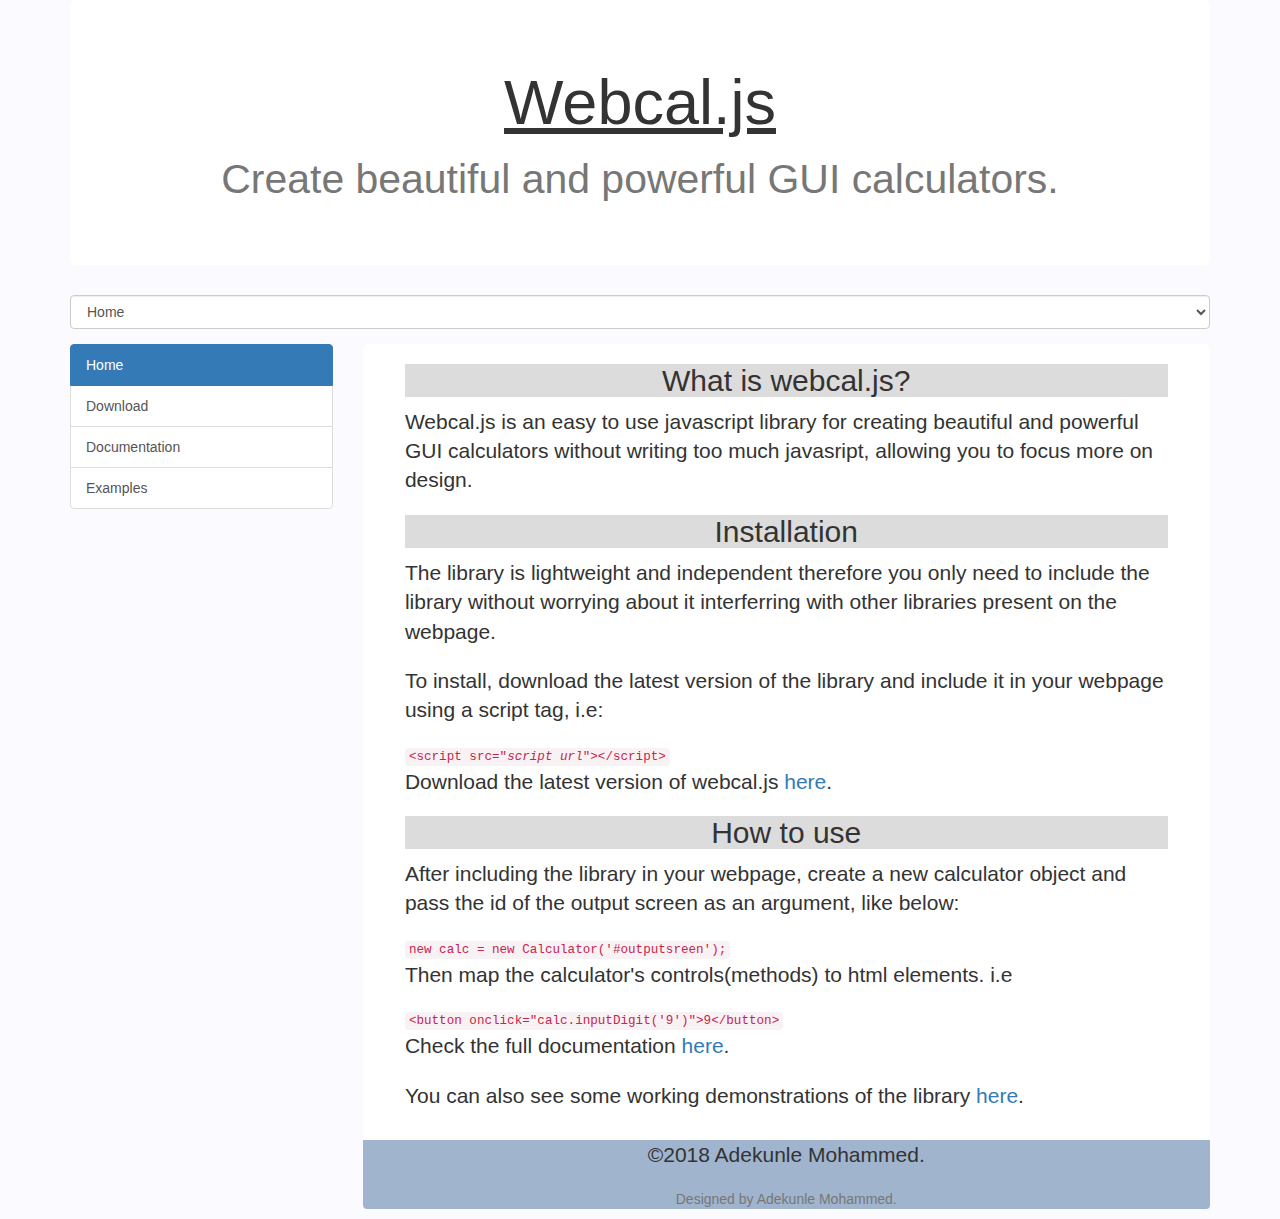
<file: index.html>
<!DOCTYPE html>
<html>
	<head>
		<title>Webcal.js javascript calculator library</title>
		<meta name="viewport" content="width=device-width, initial-scale=1.0"/>
		<meta charset="uft-8"/>
		<meta name="description" content="Webcal.js is an open-source and lightweight javascript library for creating beautiful and powerful GUI browser calculators without writing too much lines of code"/>
		<link rel="stylesheet" href="docs/css/bootstrap.min.css"/>
		<link rel="stylesheet" href="docs/css/layout.css"/>
		<script src="docs/js/jquery.min.js"></script>
		<script src="docs/js/bootstrap.min.js"></script>
		<script src="docs/js/layout.js"></script>
	</head>
	<body>		
		<div class="container">
			<div class="jumbotron">
				<header class="row">
					<div class="col-sm-12">
						<h1 class="text-center"><u>Webcal.js</u><br/>
						<small>Create beautiful and powerful GUI calculators.</small>
						</h1>
					</div>
				</header>
			</div>
			<nav class="row hidden-sm">
				<div class="col-sm-12">
					<select id="nav-select" class="form-control">
						<option value="home" selected>Home</option>
						<option value="download">Download</option>
						<option value="documentation">Documentation</option>
						<option value="examples">Examples</option>
					</select>
				</div>
			</nav>
			<div class="row">
				<nav class="col-sm-3 hidden-xs visible-sm visible-md visible-lg">
					<div class="list-group">
						<a href="" class="list-group-item active">Home</a>
						<a href="docs/downloads.html" class="list-group-item">Download</a>
						<a href="docs/documentation.html" class="list-group-item">Documentation</a>
						<a href="docs/examples.html" class="list-group-item">Examples</a>
					</div>
				</nav>
				<div class="col-sm-9">
					<article>
						<section>
							<h2>What is webcal.js?</h2>
							<p class="lead">Webcal.js is an easy to use javascript 
							library for creating beautiful and powerful 
							GUI calculators without writing too much 
							javasript, allowing you to focus more on 
							design.
							</p>
						</section>
					
						<section>
							<h2>Installation</h2>
							<p class="lead">
							The library is lightweight and independent therefore 
							you only need to include the library without worrying about 
							it interferring with other libraries present on the webpage.
							</p>
						
							<p class="lead">
							To install, download the latest version of the library and include 
							it in your webpage using a script tag, i.e:
							</p>
						
							<code>
							&lt;script src="<i>script url</i>"&gt;&lt;&#47;script&gt;
							</code>
							
							<p class="lead">
							Download the latest version of webcal.js <a title="download webcal.js library" href="docs/downloads.html">here</a>.
							</p>
						</section>
					
						<section>
							<h2>How to use</h2>
							<p class="lead">
							After including the library in your webpage, 
							create a new calculator object and pass the id of the output
							screen as an argument, like below:
							</p>
							<code>
							new calc = new Calculator('#outputsreen');
							</code>
							<p class="lead">
							Then map the calculator's controls(methods) to html elements. i.e
							</p>
							<code>
							&lt;button onclick="calc.inputDigit('9')"&gt;9&lt;&#47;button&gt;
							</code>
							<p class="lead">
							Check the full documentation <a href="docs/documentation.html">here</a>.
							</p>
							<p class="lead">
							You can also see some working demonstrations of the 
							library <a title="see some demonstrations of webcal.js" href="docs/examples.html">here</a>.
							</p>
						</section>
					</article>
					
					<footer>
						<p class="lead">&copy;2018 Adekunle Mohammed.</p>
						<p class="text-center text-muted">Designed by Adekunle Mohammed.</p>
					</footer>
				</div>
			</div>
		</div>
	</body>
</html>
</file>
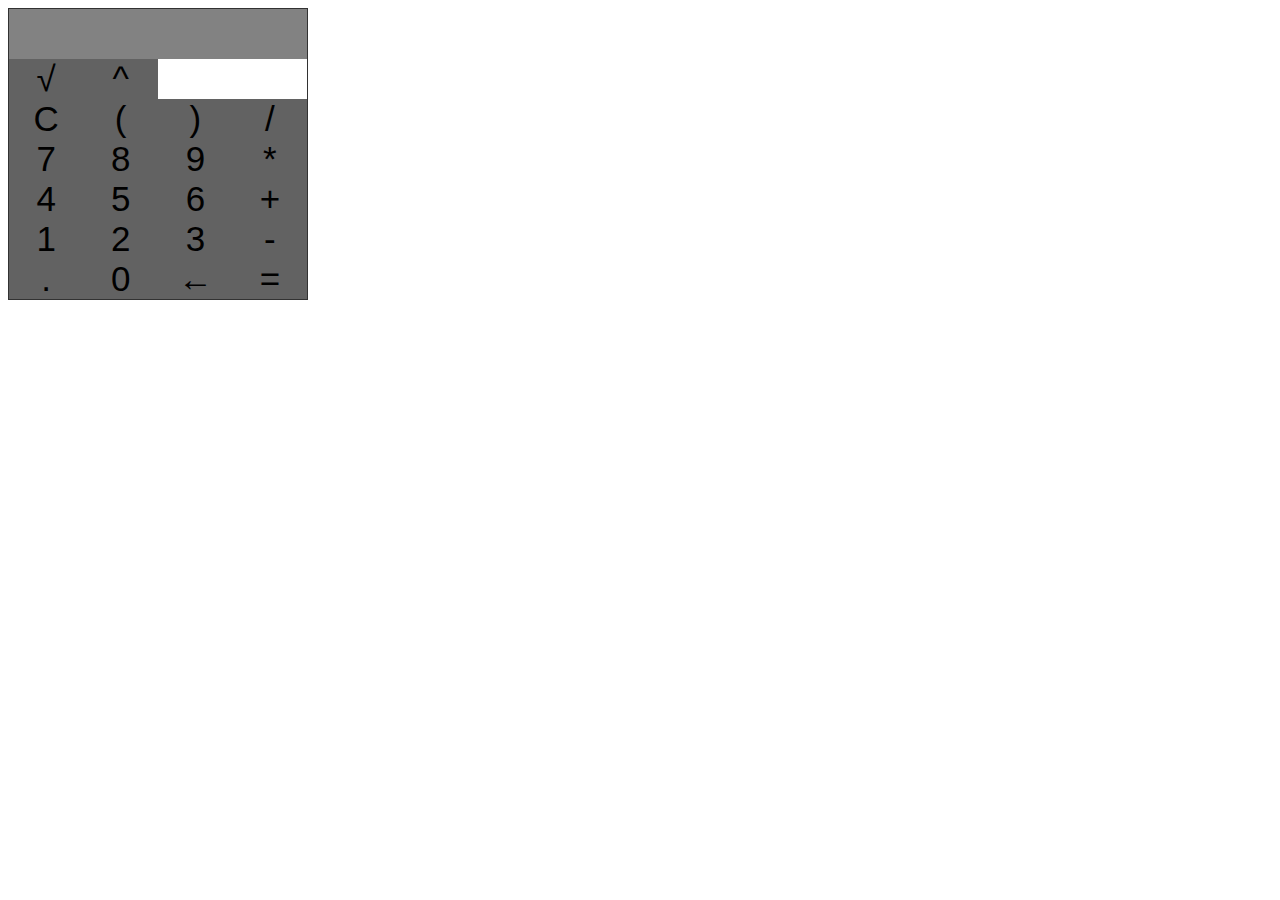
<file: src/index.html>
<!DOCTYPE HTML>
<html>
	<head>
		<title>Basic Webcal-1.1 Calculator</title>
		<meta name="viewport" content="width=device-width, initial-scale=1.0"/>
		<style>
			.calctable{
				width:100%;
				max-width:300px;
				border-collapse:collapse;
				border:1px solid #323232;
				table-layout:fixed;
			}
			.calcscreen{
				min-height:50px;
				height:100%;
				font-size:40px;
				overflow:scroll;
				background-color:#828282;
				white-space:pre;
				text-align:right;
			}
			.calctable tr, .calctable tr td, p#screen {
				padding:0px;
				margin:0px;
			}
			.calcbutton{
				width:100%;
				height:100%;
				border:0px;
				margin:0px;
				padding:0px;
				background-color:#626262;
				font-size:35px;
				user-select:none;
			}
			.calcbutton:active{
				background-color:#424242;				
			}
		</style>
		<script src="class.js"></script>
		<script src="input-digit.js"></script>
		<script src="input-operator.js"></script>
		<script src="delete.js"></script>
		<script src="clear-screen.js"></script>
		<script src="update-screen.js"></script>
		<script src="evaluate.js"></script>
		<script src="bodmas.js"></script>
		<script src="check-for-syntax-error.js"></script>
		<script>
			var calc = new Calculator("#screen");
		</script>
	</head>
	<body>
		<table class="calctable">
			<tr>
				<td colspan="4">
					<p id="screen" class="calcscreen"></p>
				</td>
			</tr>
			<tr>
				<td>
					<button class="calcbutton" onclick="calc.inputOperator('√')">√</button>
				</td>
				<td>
					<button class="calcbutton" onclick="calc.inputOperator('^')">^</button>
				</td>
			</tr>
			<tr>
				<td>
					<button class="calcbutton" onclick="calc.clearScreen()">C</button>
				</td>
				<td>
					<button class="calcbutton" onclick="calc.inputOperator('(')">(</button>
				</td>
				<td>
					<button class="calcbutton" onclick="calc.inputOperator(')')">)</button>
				</td>
				<td>
					<button class="calcbutton" onclick="calc.inputOperator('/')">/</button>
				</td>
			</tr>
			<tr>
				<td>
					<button class="calcbutton" onclick="calc.inputDigit('7')">7</button>
				</td>
				<td>
					<button class="calcbutton" onclick="calc.inputDigit('8')">8</button>
				</td>
				<td>
					<button class="calcbutton" onclick="calc.inputDigit('9')">9</button>
				</td>
				<td>
					<button class="calcbutton" onclick="calc.inputOperator('*')">*</button>
				</td>
			</tr>
			<tr>
				<td>
					<button class="calcbutton" onclick="calc.inputDigit('4')">4</button>
				</td>
				<td>
					<button class="calcbutton" onclick="calc.inputDigit('5')">5</button>
				</td>
				<td>
					<button class="calcbutton" onclick="calc.inputDigit('6')">6</button>
				</td>
				<td>
					<button class="calcbutton" onclick="calc.inputOperator('+')">+</button>
				</td>
			</tr>
			<tr>
				<td>
					<button class="calcbutton" onclick="calc.inputDigit('1')">1</button>
				</td>
				<td>
					<button class="calcbutton" onclick="calc.inputDigit('2')">2</button>
				</td>
				<td>
					<button class="calcbutton" onclick="calc.inputDigit('3')">3</button>
				</td>
				<td>
					<button class="calcbutton" onclick="calc.inputOperator('-')">-</button>
				</td>
			</tr>
			<tr>
				<td>
					<button class="calcbutton" onclick="calc.inputDigit('.')">.</button>
				</td>
				<td>
					<button class="calcbutton" onclick="calc.inputDigit('0')">0</button>
				</td>
				<td>
					<button class="calcbutton" onclick="calc.del('')">&larr;</button>
				</td>
				<td>
					<button class="calcbutton" onclick="calc.evaluate()">=</button>
				</td>
			</tr>
		</table>
	</body>
</html>
</file>
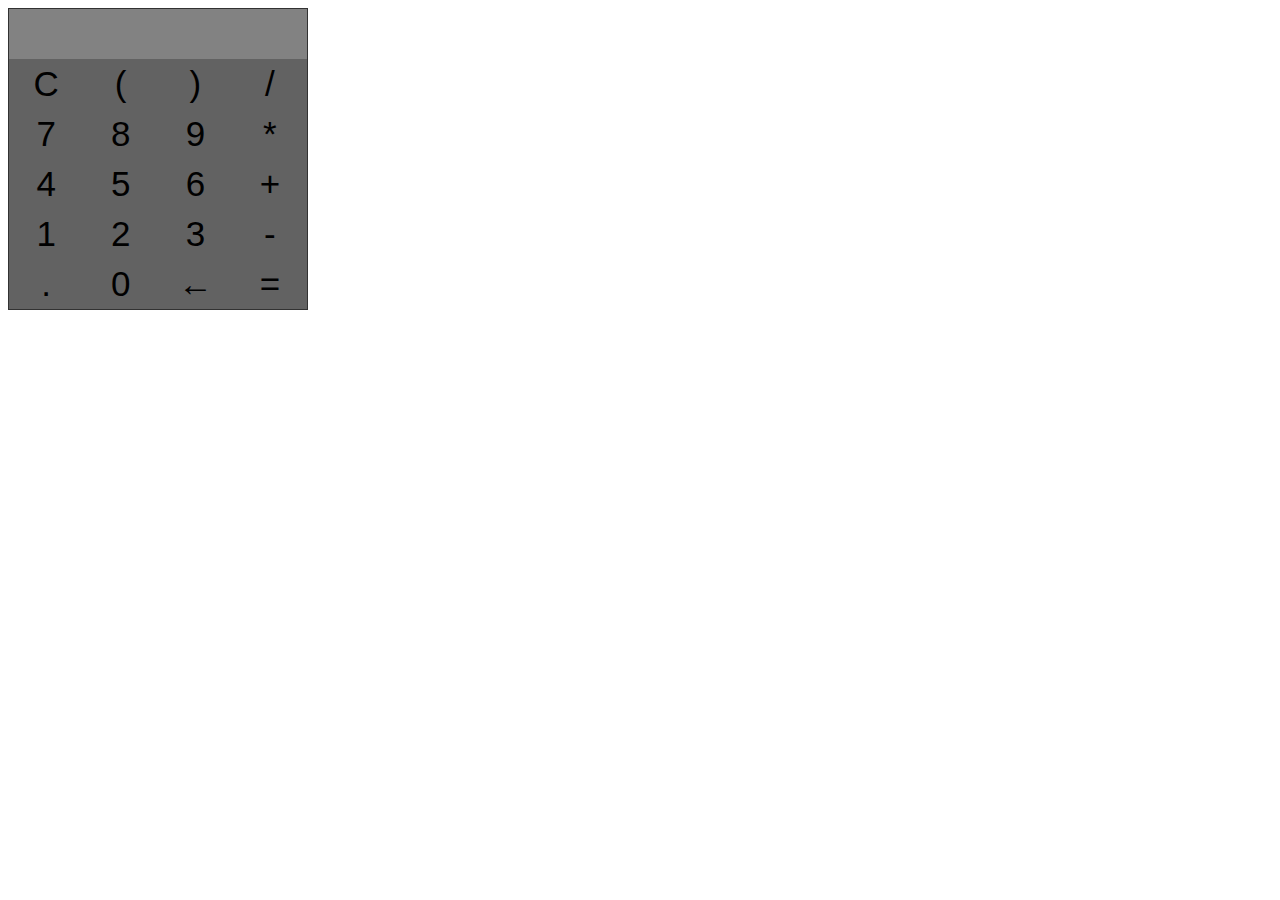
<file: examples/webcal-1.1-calculator/index.html>
<!DOCTYPE HTML>
<html>
	<head>
		<title>Basic Webcal-1.1 Calculator</title>
		<meta name="viewport" content="width=device-width, initial-scale=1.0"/>
		<style>
			.calctable{
				width:100%;
				max-width:300px;
				border-collapse:collapse;
				border:1px solid #323232;
				table-layout:fixed;
				height:300px;
			}
			.calcscreen{
				height:50px;
				font-size:40px;
				overflow:scroll;
				background-color:#828282;
				white-space:pre;
				text-align:right;
			}
			.calctable tr, .calctable tr td, p#screen {
				padding:0px;
				margin:0px;
			}
			.calcbutton{
				width:100%;
				height:50px;
				border:0px;
				margin:0px;
				padding:0px;
				background-color:#626262;
				font-size:35px;
				user-select:none;
			}
			.calcbutton:active{
				background-color:#424242;				
			}
		</style>
		<script src="../../archive/webcal-1.1.js"></script>
		<script>
			var calc = new Calculator("#screen");
		</script>
	</head>
	<body>
		<table class="calctable">
			<tr>
				<td colspan="4">
					<p id="screen" class="calcscreen"></p>
				</td>
			</tr>
			<tr>
				<td>
					<button class="calcbutton" onclick="calc.clearScreen()">C</button>
				</td>
				<td>
					<button class="calcbutton" onclick="calc.inputOperator('(')">(</button>
				</td>
				<td>
					<button class="calcbutton" onclick="calc.inputOperator(')')">)</button>
				</td>
				<td>
					<button class="calcbutton" onclick="calc.inputOperator('/')">/</button>
				</td>
			</tr>
			<tr>
				<td>
					<button class="calcbutton" onclick="calc.inputDigit('7')">7</button>
				</td>
				<td>
					<button class="calcbutton" onclick="calc.inputDigit('8')">8</button>
				</td>
				<td>
					<button class="calcbutton" onclick="calc.inputDigit('9')">9</button>
				</td>
				<td>
					<button class="calcbutton" onclick="calc.inputOperator('*')">*</button>
				</td>
			</tr>
			<tr>
				<td>
					<button class="calcbutton" onclick="calc.inputDigit('4')">4</button>
				</td>
				<td>
					<button class="calcbutton" onclick="calc.inputDigit('5')">5</button>
				</td>
				<td>
					<button class="calcbutton" onclick="calc.inputDigit('6')">6</button>
				</td>
				<td>
					<button class="calcbutton" onclick="calc.inputOperator('+')">+</button>
				</td>
			</tr>
			<tr>
				<td>
					<button class="calcbutton" onclick="calc.inputDigit('1')">1</button>
				</td>
				<td>
					<button class="calcbutton" onclick="calc.inputDigit('2')">2</button>
				</td>
				<td>
					<button class="calcbutton" onclick="calc.inputDigit('3')">3</button>
				</td>
				<td>
					<button class="calcbutton" onclick="calc.inputOperator('-')">-</button>
				</td>
			</tr>
			<tr>
				<td>
					<button class="calcbutton" onclick="calc.inputDigit('.')">.</button>
				</td>
				<td>
					<button class="calcbutton" onclick="calc.inputDigit('0')">0</button>
				</td>
				<td>
					<button class="calcbutton" onclick="calc.del('')">&larr;</button>
				</td>
				<td>
					<button class="calcbutton" onclick="calc.evaluate()">=</button>
				</td>
			</tr>
		</table>
	</body>
</html>
</file>
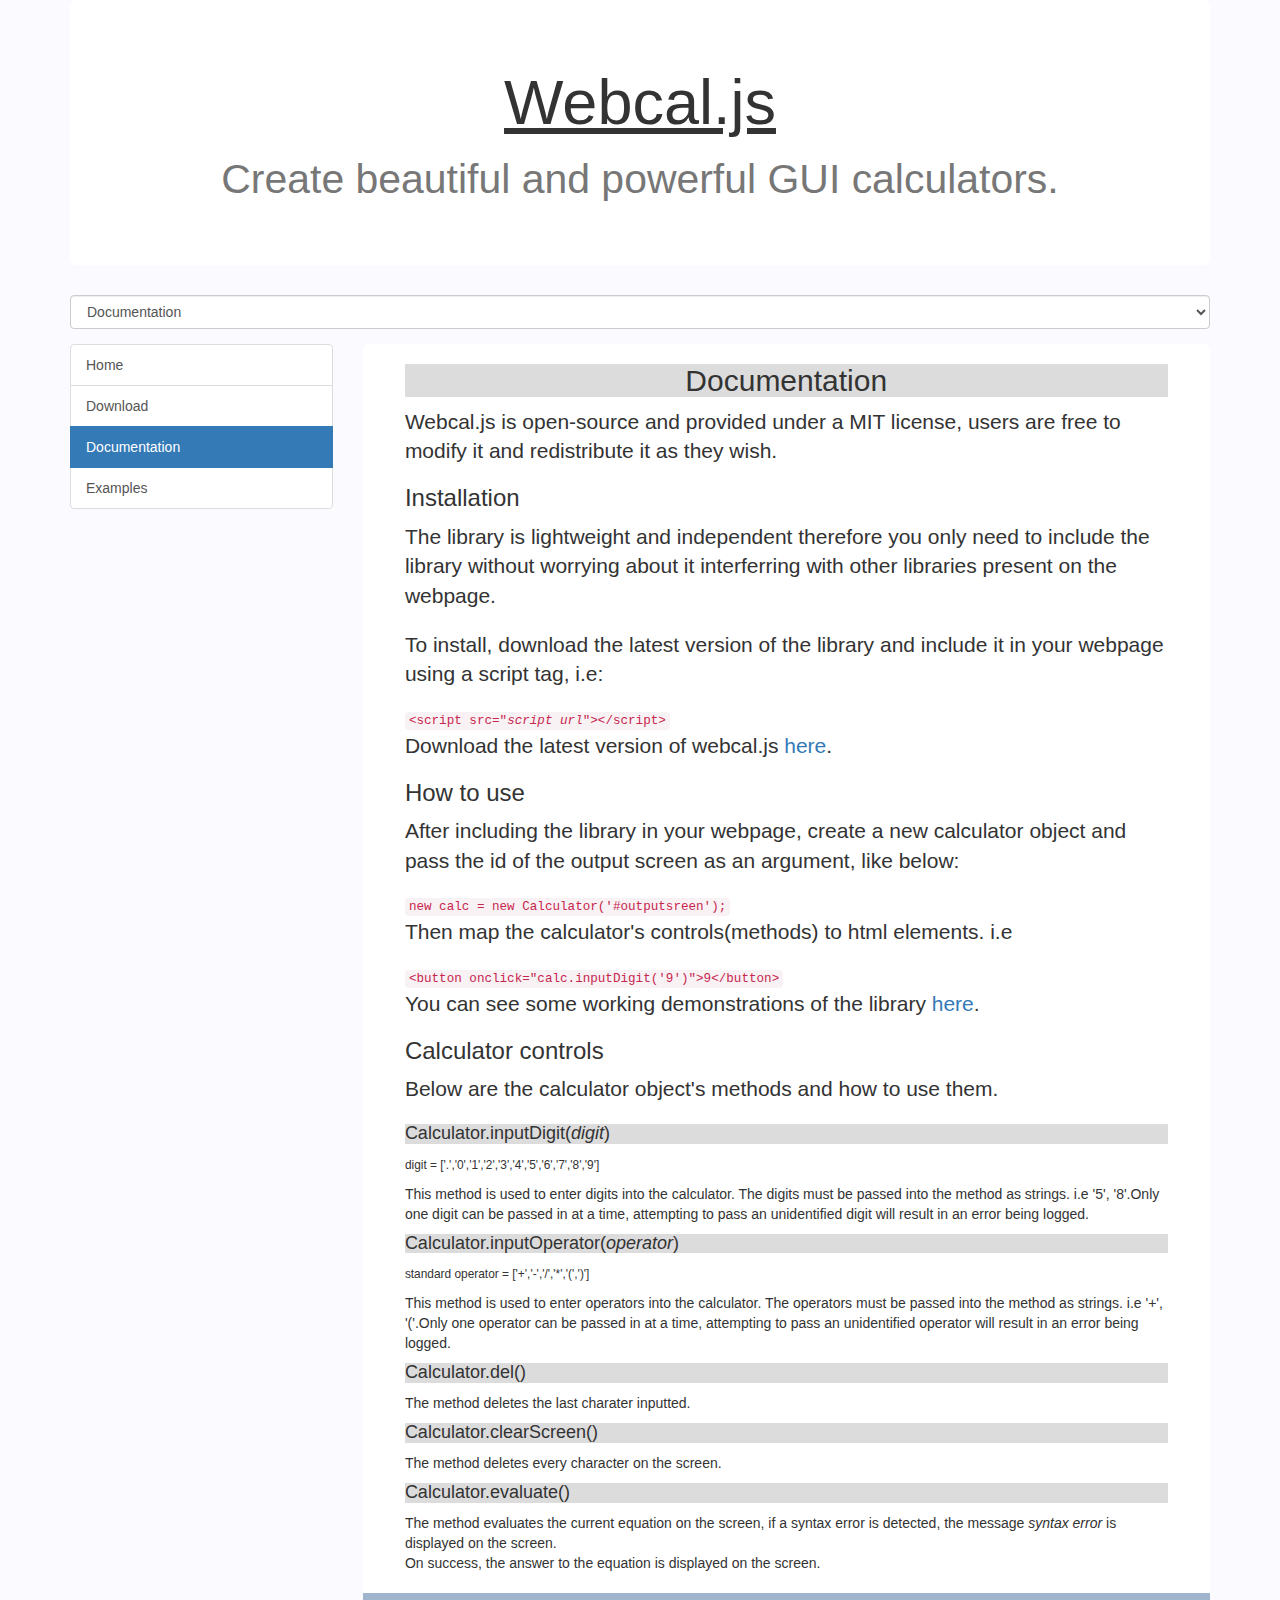
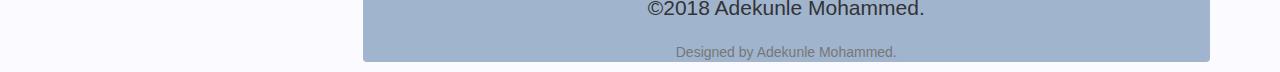
<file: docs/documentation.html>
<!DOCTYPE html>
<html>
	<head>
		<title>Download webcal.js javascript library</title>
		<meta name="viewport" content="width=device-width, initial-scale=1.0"/>
		<meta charset="uft-8"/>
		<meta name="description" content="Webcal.js is an open-source and lightweight javascript library for creating beautiful and powerful GUI browser calculators without writing too much lines of code"/>		
		<base href="../"/>
		<link rel="stylesheet" href="docs/css/bootstrap.min.css"/>
		<link rel="stylesheet" href="docs/css/layout.css"/>
		<script src="docs/js/jquery.min.js"></script>
		<script src="docs/js/bootstrap.min.js"></script>
		<script src="docs/js/layout.js"></script>
	</head>
	<body>		
		<div class="container">
			<div class="jumbotron">
				<header class="row">
					<div class="col-sm-12">
						<h1 class="text-center"><u>Webcal.js</u><br/>
						<small>Create beautiful and powerful GUI calculators.</small>
						</h1>
					</div>
				</header>
			</div>
			<nav class="row hidden-sm">
				<div class="col-sm-12">
					<select id="nav-select" class="form-control">
						<option value="home">Home</option>
						<option value="download">Download</option>
						<option value="documentation" selected>Documentation</option>
						<option value="examples">Examples</option>
					</select>
				</div>
			</nav>
			<div class="row">
				<nav class="col-sm-3 hidden-xs visible-sm visible-md visible-lg">
					<div class="list-group">
						<a href="" class="list-group-item">Home</a>
						<a href="docs/downloads.html" class="list-group-item">Download</a>
						<a href="docs/documentation.html" class="list-group-item active">Documentation</a>
						<a href="docs/examples.html" class="list-group-item">Examples</a>
					</div>
				</nav>
				<div class="col-sm-9">
					<article>
						<h2>Documentation</h2>
						<p class="lead">
						Webcal.js is open-source and provided under a MIT license,
						 users are free to modify it and redistribute it as they wish.
						</p>
						
						<section>
							<h3>Installation</h3>
							<p class="lead">
							The library is lightweight and independent therefore 
							you only need to include the library without worrying about 
							it interferring with other libraries present on the webpage.
							</p>						
							<p class="lead">
							To install, download the latest version of the library and include 
							it in your webpage using a script tag, i.e:
							</p>						
							<code>
							&lt;script src="<i>script url</i>"&gt;&lt;&#47;script&gt;
							</code>							
							<p class="lead">
							Download the latest version of webcal.js <a title="download webcal.js library" href="docs/downloads.html">here</a>.
							</p>
						</section>
						
						<section>
							<h3>How to use</h3>
							<p class="lead">
							After including the library in your webpage, 
							create a new calculator object and pass the id of the output
							screen as an argument, like below:
							</p>
							<code>
							new calc = new Calculator('#outputsreen');
							</code>
							<p class="lead">
							Then map the calculator's controls(methods) to html elements. i.e
							</p>
							<code>
							&lt;button onclick="calc.inputDigit('9')"&gt;9&lt;&#47;button&gt;
							</code>
							<p class="lead">
							You can see some working demonstrations of the 
							library <a title="see some examples of webcals.js" href="docs/examples.html">here</a>.
							</p>
						</section>
						
						<section>
							<h3>Calculator controls</h3>
							<p class="lead">
							Below are the calculator object's methods and how to use them.
							</p>
							<section>
								<h4>Calculator.inputDigit(<i>digit</i>)</h4>
								<p><small>
								digit = ['.','0','1','2','3','4','5','6','7','8','9']
								</small></p>
								<p>
								This method is used to enter digits into the 
								calculator. The digits must be passed into the 
								method as strings. i.e '5', '8'.Only one digit can be 
								passed in at a time, attempting to pass an unidentified 
								digit will result in an error being logged.
								</p>
							</section>
							<section>
								<h4>Calculator.inputOperator(<i>operator</i>)</h4>
								<p><small>
								standard operator = ['+','-','/','*','(',')']
								</small></p>
								<p>
								This method is used to enter operators into the 
								calculator. The operators must be passed into the 
								method as strings. i.e '+', '('.Only one operator can be 
								passed in at a time, attempting to pass an unidentified 
								operator will result in an error being logged.
								</p>
							</section>
							<section>
								<h4>Calculator.del()</h4>
								<p>
								The method deletes the last charater inputted.
								</p>
							</section>
							<section>
								<h4>Calculator.clearScreen()</h4>
								<p>
								The method deletes every character on the screen.
								</p>
							</section>
							<section>
								<h4>Calculator.evaluate()</h4>
								<p>
								The method evaluates the current equation on the screen, 
								if a syntax error is detected, the message <i>syntax error</i> is displayed on the screen.
								<br/>
								On success, the answer to the equation is displayed on the screen.
								</p>
							</section>
						</section>
					</article>
					<footer>
						<p class="lead">&copy;2018 Adekunle Mohammed.</p>
						<p class="text-center text-muted">Designed by Adekunle Mohammed.</p>
					</footer>
				</div>
			</div>
		</div>
	</body>
</html>
</file>
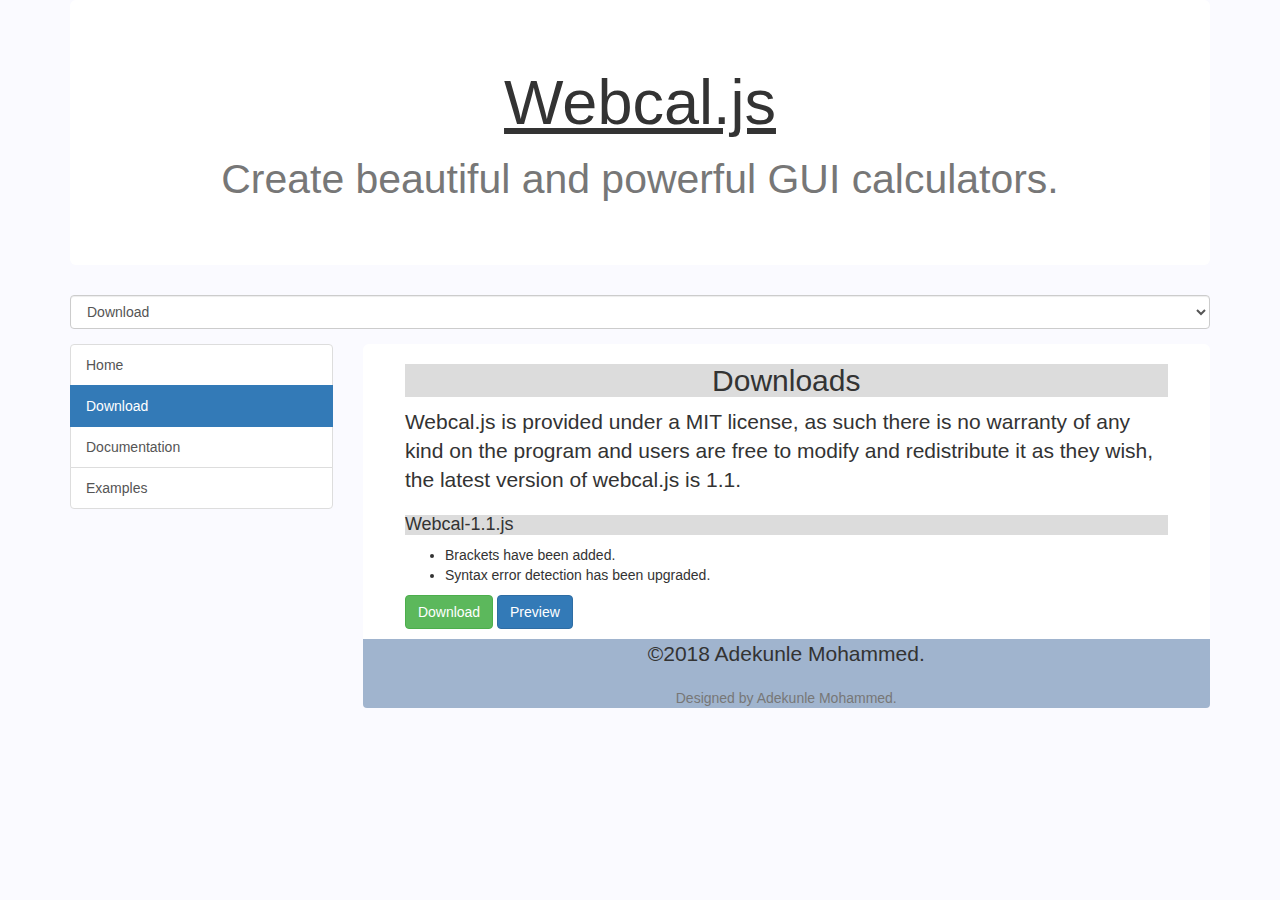
<file: docs/downloads.html>
<!DOCTYPE html>
<html>
	<head>
		<title>Download webcal.js javascript library</title>
		<meta name="viewport" content="width=device-width, initial-scale=1.0"/>
		<meta charset="uft-8"/>
		<meta name="description" content="Webcal.js is an open-source and lightweight javascript library for creating beautiful and powerful GUI browser calculators without writing too much lines of code"/>		
		<base href="../"/>
		<link rel="stylesheet" href="docs/css/bootstrap.min.css"/>
		<link rel="stylesheet" href="docs/css/layout.css"/>
		<script src="docs/js/jquery.min.js"></script>
		<script src="docs/js/bootstrap.min.js"></script>
		<script src="docs/js/layout.js"></script>
	</head>
	<body>		
		<div class="container">
			<div class="jumbotron">
				<header class="row">
					<div class="col-sm-12">
						<h1 class="text-center"><u>Webcal.js</u><br/>
						<small>Create beautiful and powerful GUI calculators.</small>
						</h1>
					</div>
				</header>
			</div>
			<nav class="row hidden-sm">
				<div class="col-sm-12">
					<select id="nav-select" class="form-control">
						<option value="home">Home</option>
						<option value="download" selected>Download</option>
						<option value="documentation">Documentation</option>
						<option value="examples">Examples</option>
					</select>
				</div>
			</nav>
			<div class="row">
				<nav class="col-sm-3 hidden-xs visible-sm visible-md visible-lg">
					<div class="list-group">
						<a href="" class="list-group-item">Home</a>
						<a href="docs/downloads.html" class="list-group-item active">Download</a>
						<a href="docs/documentation.html" class="list-group-item">Documentation</a>
						<a href="docs/examples.html" class="list-group-item">Examples</a>
					</div>
				</nav>
				<div class="col-sm-9">
					<article>
						<h2>Downloads</h2>
						<p class="lead">
						Webcal.js is provided under a MIT license, as such 
						there is no warranty of any kind on the program and users 
						are free to modify and redistribute it as they wish, 
						the latest version of webcal.js is 1.1.
						</p>
						<section>
							<h4>Webcal-1.1.js</h4>
							<ul>
								<li>Brackets have been added.</li>
								<li>Syntax error detection has been upgraded.</li>
							</ul>
							<a title="download webcal-1.1.js"
							href="archive/webcal-1.1.zip"
							class="btn btn-success">Download</a>
							<a title="see a demonstration of webcal-1.1.js" 
							href="examples/webcal-1.1-calculator/index.html"
							class="btn btn-primary" target="_blank">Preview</a>
						</section>
					</article>
					<footer>
						<p class="lead">&copy;2018 Adekunle Mohammed.</p>
						<p class="text-center text-muted">Designed by Adekunle Mohammed.</p>
					</footer>
				</div>
			</div>
		</div>
	</body>
</html>
</file>
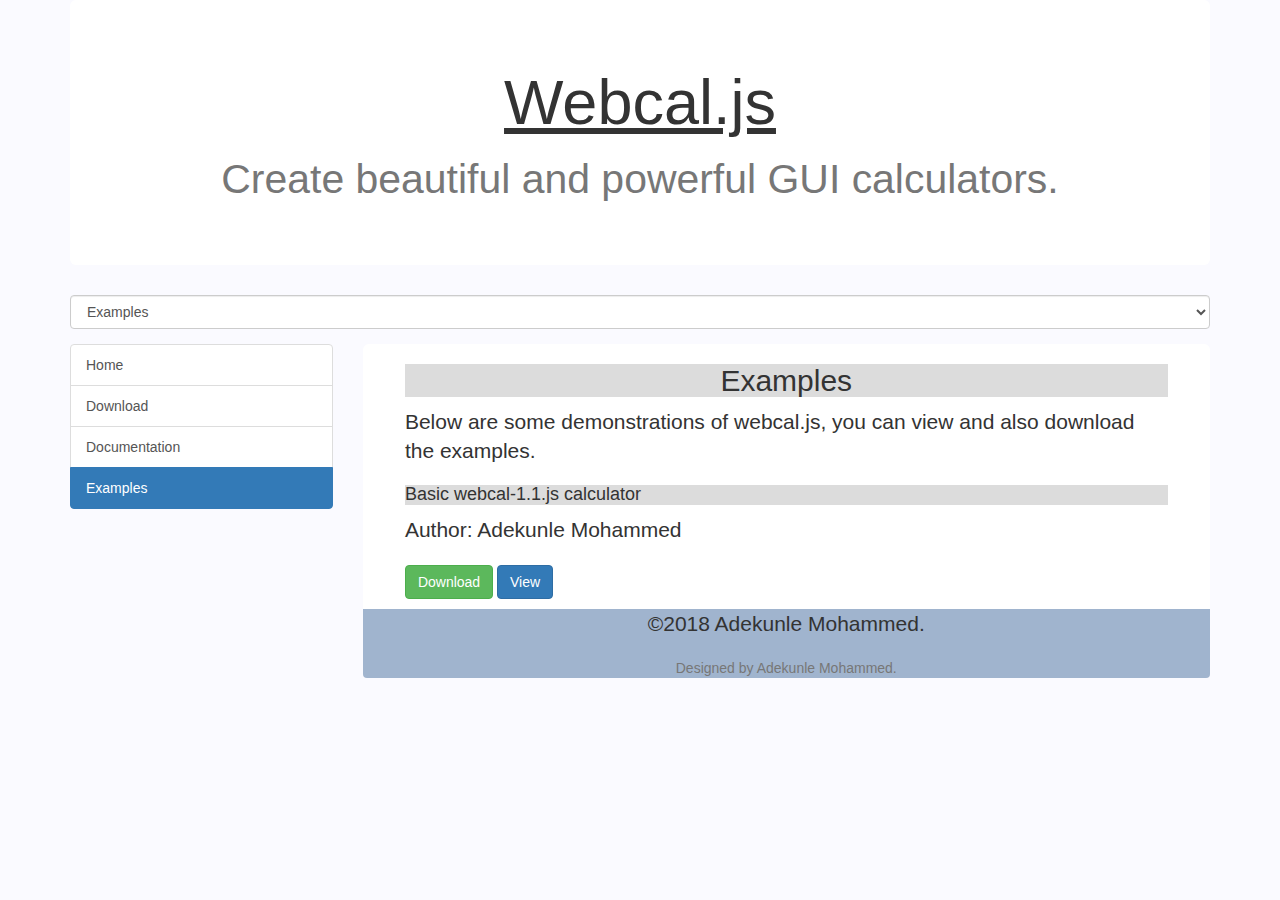
<file: docs/examples.html>
<!DOCTYPE html>
<html>
	<head>
		<title>webcal.js examples</title>
		<meta name="viewport" content="width=device-width, initial-scale=1.0"/>
		<meta charset="uft-8"/>
		<meta name="description" content="Webcal.js is an open-source and lightweight javascript library for creating beautiful and powerful GUI browser calculators without writing too much lines of code"/>		
		<base href="../"/>
		<link rel="stylesheet" href="docs/css/bootstrap.min.css"/>
		<link rel="stylesheet" href="docs/css/layout.css"/>
		<script src="docs/js/jquery.min.js"></script>
		<script src="docs/js/bootstrap.min.js"></script>
		<script src="docs/js/layout.js"></script>
	</head>
	<body>		
		<div class="container">
			<div class="jumbotron">
				<header class="row">
					<div class="col-sm-12">
						<h1 class="text-center"><u>Webcal.js</u><br/>
						<small>Create beautiful and powerful GUI calculators.</small>
						</h1>
					</div>
				</header>
			</div>
			<nav class="row hidden-sm">
				<div class="col-sm-12">
					<select id="nav-select" class="form-control">
						<option value="home">Home</option>
						<option value="download">Download</option>
						<option value="documentation">Documentation</option>
						<option value="examples"selected>Examples</option>
					</select>
				</div>
			</nav>
			<div class="row">
				<nav class="col-sm-3 hidden-xs visible-sm visible-md visible-lg">
					<div class="list-group">
						<a href="" class="list-group-item">Home</a>
						<a href="docs/downloads.html" class="list-group-item">Download</a>
						<a href="docs/documentation.html" class="list-group-item">Documentation</a>
						<a href="docs/examples.html" class="list-group-item active">Examples</a>
					</div>
				</nav>
				<div class="col-sm-9">
					<article>
						<h2>Examples</h2>
						<p class="lead">
						Below are some demonstrations of webcal.js, you can view and also 
						download the examples.
						</p>
						<section>
							<h4>Basic webcal-1.1.js calculator</h4>
							<p class="lead">Author: Adekunle Mohammed</p>
							<a title="download basic webcal-1.1.js calculator source code" 
							href="examples/webcal-1.1-calculator/webcal-1.1.js-basic-calculator.zip" 
							class="btn btn-success">Download</a>
							<a title="see a demonstration of webcal-1.1.js basic calculator" 
							href="examples/webcal-1.1-calculator/index.html"
							class="btn btn-primary" target="_blank">View</a>
						</section>
					</article>
					<footer>
						<p class="lead">&copy;2018 Adekunle Mohammed.</p>
						<p class="text-center text-muted">Designed by Adekunle Mohammed.</p>
					</footer>
				</div>
			</div>
		</div>
	</body>
</html>
</file>
<file: docs/css/layout.css>
body{
	background-color:#fafaff;
	word-wrap:break-word;
}

.jumbotron{
	background-color:#fff;
}

#nav-select{
	margin-bottom:15px;
}

article{
	background-color:#fff;
	border-radius:6px 6px 0px 0px;
	overflow:hidden;
	padding-left:5%;
	padding-right:5%;
	padding-bottom:10px;
}

h2{
	text-align:center;
}
h2,h4{
	background-color:#dcdcdc;
}

footer{
	background-color:#a0b4ce;
	text-align:center;
	border-radius:0px 0px 4px 4px;
}
</file>
